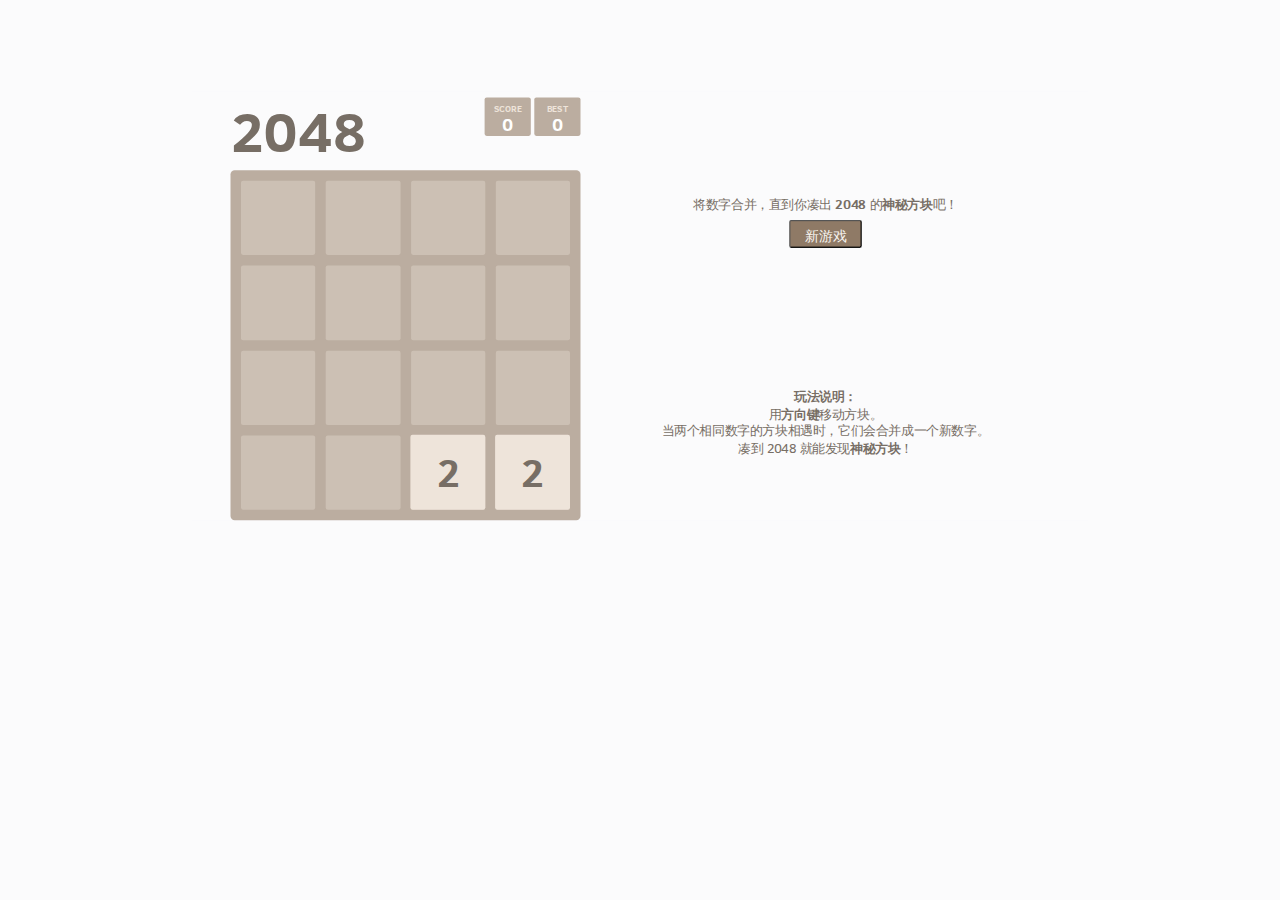
<file: app/game/index.html>
<!DOCTYPE html>
<html style="scale: 70%; margin: 0; padding: 0;">

<head>
  <meta charset="utf-8">
  <title>2048</title>

  <link href="style/main.css" rel="stylesheet" type="text/css">
  <link rel="shortcut icon" href="favicon.ico">
  <link rel="apple-touch-icon" href="meta/apple-touch-icon.png">
  <link rel="apple-touch-startup-image" href="meta/apple-touch-startup-image-640x1096.png"
    media="(device-width: 320px) and (device-height: 568px) and (-webkit-device-pixel-ratio: 2)"> <!-- iPhone 5+ -->
  <link rel="apple-touch-startup-image" href="meta/apple-touch-startup-image-640x920.png"
    media="(device-width: 320px) and (device-height: 480px) and (-webkit-device-pixel-ratio: 2)">
  <!-- iPhone, retina -->
  <meta name="apple-mobile-web-app-capable" content="yes">
  <meta name="apple-mobile-web-app-status-bar-style" content="black">

  <meta name="HandheldFriendly" content="True">
  <meta name="MobileOptimized" content="320">
  <meta name="viewport"
    content="width=device-width, target-densitydpi=160dpi, initial-scale=1.0, maximum-scale=1, user-scalable=no, minimal-ui">
  <link rel="stylesheet" href="https://cdnjs.cloudflare.com/ajax/libs/font-awesome/5.15.3/css/all.min.css" />
</head>

<body>
  <div class="container">
    <div>
      <div class="heading">
        <h1 class="title">2048</h1>
        <div class="scores-container">
          <div class="score-container">0</div>
          <div class="best-container">0</div>
        </div>
      </div>

      <div class="game-container">
        <div class="game-message">
          <p></p>
          <div class="lower">
            <button class="keep-playing-button">Keep going</button>
            <button class="retry-button">Try again</button>
          </div>
        </div>

        <div class="grid-container">
          <div class="grid-row">
            <div class="grid-cell"></div>
            <div class="grid-cell"></div>
            <div class="grid-cell"></div>
            <div class="grid-cell"></div>
          </div>
          <div class="grid-row">
            <div class="grid-cell"></div>
            <div class="grid-cell"></div>
            <div class="grid-cell"></div>
            <div class="grid-cell"></div>
          </div>
          <div class="grid-row">
            <div class="grid-cell"></div>
            <div class="grid-cell"></div>
            <div class="grid-cell"></div>
            <div class="grid-cell"></div>
          </div>
          <div class="grid-row">
            <div class="grid-cell"></div>
            <div class="grid-cell"></div>
            <div class="grid-cell"></div>
            <div class="grid-cell"></div>
          </div>
        </div>

        <div class="tile-container">

        </div>
      </div>
    </div>
    <div class="sidebar">
      <div class="above-game">
        <p class="game-intro">将数字合并，直到你凑出 <strong>2048</strong> 的<strong>神秘方块</strong>吧！</p>
      </div>
      <button class="restart-button">新游戏</button>
      <div class="game-explanation">
        <strong class="important">玩法说明：</strong>
        <br />用<strong>方向键</strong>移动方块。
        <br />当两个相同数字的方块相遇时，它们会合并成一个新数字。
        <br />凑到 2048 就能发现<strong>神秘方块</strong>！
      </div>
    </div>
  </div>

  <script src="js/bind_polyfill.js"></script>
  <script src="js/classlist_polyfill.js"></script>
  <script src="js/animframe_polyfill.js"></script>
  <script src="js/keyboard_input_manager.js"></script>
  <script src="js/html_actuator.js"></script>
  <script src="js/grid.js"></script>
  <script src="js/tile.js"></script>
  <script src="js/local_storage_manager.js"></script>
  <script src="js/game_manager.js"></script>
  <script src="js/application.js"></script>
</body>

</html>
</file>
<file: app/game/style/main.css>
@import "fonts/clear-sans.css";

html,
body {
  margin: 0;
  padding: 0;
  background: #fbfbfc;
  color: #776E65;
  font-family: "Clear Sans", "Helvetica Neue", Arial, sans-serif;
  font-size: 18px;
}

.heading:after {
  content: "";
  display: block;
  clear: both;
}

h1.title {
  font-size: 80px;
  font-weight: bold;
  margin: 0;
  display: block;
  float: left;
}

@keyframes $animation-name {
  0% {
    top: 25px;
    opacity: 1;
  }

  100% {
    top: -50px;
    opacity: 0;
  }
}

.scores-container {
  float: right;
  text-align: right;
}

.score-container,
.best-container {
  position: relative;
  display: inline-block;
  background: #bbada0;
  padding: 15px 25px;
  font-size: 25px;
  height: 25px;
  line-height: 47px;
  font-weight: bold;
  border-radius: 3px;
  color: white;
  margin-top: 8px;
  text-align: center;
}

.score-container:after,
.best-container:after {
  position: absolute;
  width: 100%;
  top: 10px;
  left: 0;
  text-transform: uppercase;
  font-size: 13px;
  line-height: 13px;
  text-align: center;
  color: #eee4da;
}

.score-container .score-addition,
.best-container .score-addition {
  position: absolute;
  right: 30px;
  color: red;
  font-size: 25px;
  line-height: 25px;
  font-weight: bold;
  color: rgba(119, 110, 101, 0.9);
  z-index: 100;
  animation: move-up 600ms ease-in;
  animation-fill-mode: both;
}

.score-container:after {
  content: "Score";
}

.best-container:after {
  content: "Best";
}

p {
  margin-top: 0;
  line-height: 1.65;
}

a {
  color: #776E65;
  font-weight: bold;
  text-decoration: underline;
  cursor: pointer;
}

strong.important {
  text-transform: uppercase;
}

hr {
  border: none;
  border-bottom: 1px solid #d8d4d0;
  margin-top: 20px;
  margin-bottom: 30px;
}

.container {
  width: 500px;
  margin: 0 auto;
}

@keyframes $animation-name {
  0% {
    opacity: 0;
  }

  100% {
    opacity: 1;
  }
}

.game-container {
  position: relative;
  padding: 15px;
  cursor: default;
  -webkit-touch-callout: none;
  -ms-touch-callout: none;
  -webkit-user-select: none;
  -moz-user-select: none;
  -ms-user-select: none;
  touch-action: none;
  background: #bbada0;
  border-radius: 6px;
  width: 500px;
  height: 500px;
  box-sizing: border-box;
}

.game-container .game-message {
  display: none;
  position: absolute;
  top: 0;
  right: 0;
  bottom: 0;
  left: 0;
  background: rgba(238, 228, 218, 0.5);
  z-index: 100;
  text-align: center;
  animation: fade-in 800ms ease 1200ms;
  animation-fill-mode: both;
}

.game-container .game-message p {
  font-size: 60px;
  font-weight: bold;
  height: 60px;
  line-height: 60px;
  margin-top: 222px;
}

.game-container .game-message .lower {
  display: block;
  margin-top: 59px;
}

.game-container .game-message a {
  display: inline-block;
  background: #8f7a66;
  border-radius: 3px;
  padding: 0 20px;
  text-decoration: none;
  color: #f9f6f2;
  height: 40px;
  line-height: 42px;
  margin-left: 9px;
}

.game-container .game-message a.keep-playing-button {
  display: none;
}

.game-container .game-message.game-won {
  background: rgba(237, 194, 46, 0.5);
  color: #f9f6f2;
}

.game-container .game-message.game-won a.keep-playing-button {
  display: inline-block;
}

.game-container .game-message.game-won,
.game-container .game-message.game-over {
  display: block;
}

.grid-container {
  position: absolute;
  z-index: 1;
}

.grid-row {
  margin-bottom: 15px;
}

.grid-row:last-child {
  margin-bottom: 0;
}

.grid-row:after {
  content: "";
  display: block;
  clear: both;
}

.grid-cell {
  width: 106.25px;
  height: 106.25px;
  margin-right: 15px;
  float: left;
  border-radius: 3px;
  background: rgba(238, 228, 218, 0.35);
}

.grid-cell:last-child {
  margin-right: 0;
}

.tile-container {
  position: absolute;
  z-index: 2;
}

.tile,
.tile .tile-inner {
  width: 107px;
  height: 107px;
  line-height: 107px;
}

.tile.tile-position-1-1 {
  transform: translate(0px, 0px);
}

.tile.tile-position-1-2 {
  transform: translate(0px, 121px);
}

.tile.tile-position-1-3 {
  transform: translate(0px, 242px);
}

.tile.tile-position-1-4 {
  transform: translate(0px, 363px);
}

.tile.tile-position-2-1 {
  transform: translate(121px, 0px);
}

.tile.tile-position-2-2 {
  transform: translate(121px, 121px);
}

.tile.tile-position-2-3 {
  transform: translate(121px, 242px);
}

.tile.tile-position-2-4 {
  transform: translate(121px, 363px);
}

.tile.tile-position-3-1 {
  transform: translate(242px, 0px);
}

.tile.tile-position-3-2 {
  transform: translate(242px, 121px);
}

.tile.tile-position-3-3 {
  transform: translate(242px, 242px);
}

.tile.tile-position-3-4 {
  transform: translate(242px, 363px);
}

.tile.tile-position-4-1 {
  transform: translate(363px, 0px);
}

.tile.tile-position-4-2 {
  transform: translate(363px, 121px);
}

.tile.tile-position-4-3 {
  transform: translate(363px, 242px);
}

.tile.tile-position-4-4 {
  transform: translate(363px, 363px);
}

.tile {
  position: absolute;
  transition: 100ms ease-in-out;
  transition-property: transform;
}

.tile .tile-inner {
  border-radius: 3px;
  background: #eee4da;
  text-align: center;
  font-weight: bold;
  z-index: 10;
  font-size: 55px;
}

.tile.tile-2 .tile-inner {
  background: #eee4da;
  box-shadow: 0 0 30px 10px rgba(243, 215, 116, 0), inset 0 0 0 1px rgba(255, 255, 255, 0);
}

.tile.tile-4 .tile-inner {
  background: #eee1c9;
  box-shadow: 0 0 30px 10px rgba(243, 215, 116, 0), inset 0 0 0 1px rgba(255, 255, 255, 0);
}

.tile.tile-8 .tile-inner {
  color: #f9f6f2;
  background: #f3b27a;
}

.tile.tile-16 .tile-inner {
  color: #f9f6f2;
  background: #f69664;
}

.tile.tile-32 .tile-inner {
  color: #f9f6f2;
  background: #f77c5f;
}

.tile.tile-64 .tile-inner {
  color: #f9f6f2;
  background: #f75f3b;
}

.tile.tile-128 .tile-inner {
  color: #f9f6f2;
  background: #edd073;
  box-shadow: 0 0 30px 10px rgba(243, 215, 116, 0.2380952381), inset 0 0 0 1px rgba(255, 255, 255, 0.1428571429);
  font-size: 45px;
}

@media screen and (max-width: 520px) {
  .tile.tile-128 .tile-inner {
    font-size: 25px;
  }
}

.tile.tile-256 .tile-inner {
  color: #f9f6f2;
  background: #edcc62;
  box-shadow: 0 0 30px 10px rgba(243, 215, 116, 0.3174603175), inset 0 0 0 1px rgba(255, 255, 255, 0.1904761905);
  font-size: 45px;
}

@media screen and (max-width: 520px) {
  .tile.tile-256 .tile-inner {
    font-size: 25px;
  }
}

.tile.tile-512 .tile-inner {
  color: #f9f6f2;
  background: #edc950;
  box-shadow: 0 0 30px 10px rgba(243, 215, 116, 0.3968253968), inset 0 0 0 1px rgba(255, 255, 255, 0.2380952381);
  font-size: 45px;
}

@media screen and (max-width: 520px) {
  .tile.tile-512 .tile-inner {
    font-size: 25px;
  }
}

.tile.tile-1024 .tile-inner {
  color: #f9f6f2;
  background: #edc53f;
  box-shadow: 0 0 30px 10px rgba(243, 215, 116, 0.4761904762), inset 0 0 0 1px rgba(255, 255, 255, 0.2857142857);
  font-size: 35px;
}

@media screen and (max-width: 520px) {
  .tile.tile-1024 .tile-inner {
    font-size: 15px;
  }
}

.tile.tile-2048 .tile-inner,
.tile.tile-Java .tile-inner {
  color: #f9f6f2;
  background: #edc22e;
  box-shadow: 0 0 30px 10px rgba(243, 215, 116, 0.5555555556), inset 0 0 0 1px rgba(255, 255, 255, 0.3333333333);
  font-size: 40px;
}

@media screen and (max-width: 520px) {
  .tile.tile-2048 .tile-inner {
    font-size: 15px;
  }
}

.tile.tile-super .tile-inner {
  color: #f9f6f2;
  background: #3c3a33;
  font-size: 30px;
}

@media screen and (max-width: 520px) {
  .tile.tile-super .tile-inner {
    font-size: 10px;
  }
}

@keyframes $animation-name {
  0% {
    opacity: 0;
    transform: scale(0);
  }

  100% {
    opacity: 1;
    transform: scale(1);
  }
}

.tile-new .tile-inner {
  animation: appear 200ms ease 100ms;
  animation-fill-mode: backwards;
}

@keyframes $animation-name {
  0% {
    transform: scale(0);
  }

  50% {
    transform: scale(1.2);
  }

  100% {
    transform: scale(1);
  }
}

.tile-merged .tile-inner {
  z-index: 20;
  animation: pop 200ms ease 100ms;
  animation-fill-mode: backwards;
}

.above-game:after {
  content: "";
  display: block;
  clear: both;
}

.game-intro {
  float: left;
  line-height: 42px;
  margin-bottom: 0;
}

.restart-button {
  display: inline-block;
  background: #8f7a66;
  border-radius: 3px;
  padding: 0 20px;
  text-decoration: none;
  color: #f9f6f2;
  height: 40px;
  line-height: 42px;
  display: block;
  text-align: center;
}

@media screen and (max-width: 520px) {

  html,
  body {
    font-size: 15px;
  }

  h1.title {
    font-size: 27px;
    margin-top: 15px;
  }

  .container {
    width: 280px;
    margin: 0 auto;
  }

  .score-container,
  .best-container {
    margin-top: 0;
    padding: 15px 10px;
    min-width: 40px;
  }

  .game-intro {
    width: 55%;
    display: block;
    box-sizing: border-box;
    line-height: 1.65;
  }

  .restart-button {
    width: 42%;
    padding: 0;
    display: block;
    box-sizing: border-box;
    margin-top: 2px;
  }

  .game-container {
    margin-top: 40px;
    position: relative;
    padding: 15px;
    cursor: default;
    -webkit-touch-callout: none;
    -ms-touch-callout: none;
    -webkit-user-select: none;
    -moz-user-select: none;
    -ms-user-select: none;
    touch-action: none;
    background: #bbada0;
    border-radius: 6px;
    width: 500px;
    height: 500px;
    box-sizing: border-box;
  }

  .game-container .game-message {
    display: none;
    position: absolute;
    top: 0;
    right: 0;
    bottom: 0;
    left: 0;
    background: rgba(238, 228, 218, 0.5);
    z-index: 100;
    text-align: center;
    animation: fade-in 800ms ease 1200ms;
    animation-fill-mode: both;
  }

  .game-container .game-message p {
    font-size: 60px;
    font-weight: bold;
    height: 60px;
    line-height: 60px;
    margin-top: 222px;
  }

  .game-container .game-message .lower {
    display: block;
    margin-top: 59px;
  }

  .game-container .game-message a {
    display: inline-block;
    background: #8f7a66;
    border-radius: 3px;
    padding: 0 20px;
    text-decoration: none;
    color: #f9f6f2;
    height: 40px;
    line-height: 42px;
    margin-left: 9px;
  }

  .game-container .game-message a.keep-playing-button {
    display: none;
  }

  .game-container .game-message.game-won {
    background: rgba(237, 194, 46, 0.5);
    color: #f9f6f2;
  }

  .game-container .game-message.game-won a.keep-playing-button {
    display: inline-block;
  }

  .game-container .game-message.game-won,
  .game-container .game-message.game-over {
    display: block;
  }

  .grid-container {
    position: absolute;
    z-index: 1;
  }

  .grid-row {
    margin-bottom: 15px;
  }

  .grid-row:last-child {
    margin-bottom: 0;
  }

  .grid-row:after {
    content: "";
    display: block;
    clear: both;
  }

  .grid-cell {
    width: 106.25px;
    height: 106.25px;
    margin-right: 15px;
    float: left;
    border-radius: 3px;
    background: rgba(238, 228, 218, 0.35);
  }

  .grid-cell:last-child {
    margin-right: 0;
  }

  .tile-container {
    position: absolute;
    z-index: 2;
  }

  .tile,
  .tile .tile-inner {
    width: 107px;
    height: 107px;
    line-height: 107px;
  }

  .tile.tile-position-1-1 {
    transform: translate(0px, 0px);
  }

  .tile.tile-position-1-2 {
    transform: translate(0px, 121px);
  }

  .tile.tile-position-1-3 {
    transform: translate(0px, 242px);
  }

  .tile.tile-position-1-4 {
    transform: translate(0px, 363px);
  }

  .tile.tile-position-2-1 {
    transform: translate(121px, 0px);
  }

  .tile.tile-position-2-2 {
    transform: translate(121px, 121px);
  }

  .tile.tile-position-2-3 {
    transform: translate(121px, 242px);
  }

  .tile.tile-position-2-4 {
    transform: translate(121px, 363px);
  }

  .tile.tile-position-3-1 {
    transform: translate(242px, 0px);
  }

  .tile.tile-position-3-2 {
    transform: translate(242px, 121px);
  }

  .tile.tile-position-3-3 {
    transform: translate(242px, 242px);
  }

  .tile.tile-position-3-4 {
    transform: translate(242px, 363px);
  }

  .tile.tile-position-4-1 {
    transform: translate(363px, 0px);
  }

  .tile.tile-position-4-2 {
    transform: translate(363px, 121px);
  }

  .tile.tile-position-4-3 {
    transform: translate(363px, 242px);
  }

  .tile.tile-position-4-4 {
    transform: translate(363px, 363px);
  }

  .tile .tile-inner {
    font-size: 35px;
  }

  .game-message p {
    font-size: 30px !important;
    height: 30px !important;
    line-height: 30px !important;
    margin-top: 90px !important;
  }

  .game-message .lower {
    margin-top: 30px !important;
  }
}

/*# sourceMappingURL=main.css.map */

.container {
  width: 100%;
  height: 100%;
  display: flex;
  flex-direction: row;
  justify-content: center;
  align-items: center;
}

.sidebar {
  width: 50%;
  margin-top: 50px;
  margin-left: 30px;
  text-align: center;
  display: flex;
  flex-direction: column;
  align-items: center;
}

.sidebar .game-explanation {
  margin-top: 200px;
}

.restart-button {
  font-size: 20px;
}
</file>
